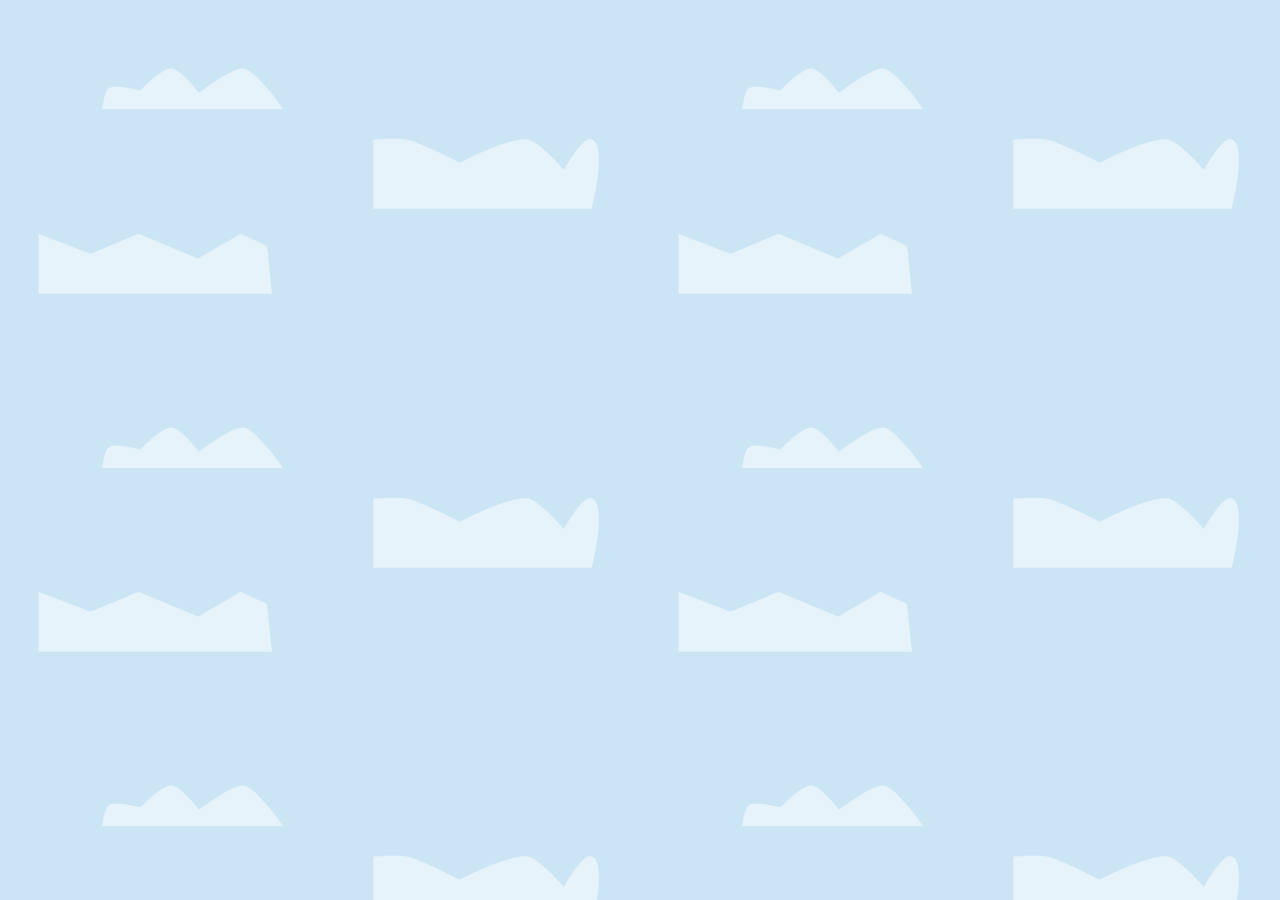
<file: index.html>
<!DOCTYPE html>
<html lang="en" dir="ltr">

<head>
  <script src="https://code.jquery.com/jquery-3.4.1.js" integrity="sha256-WpOohJOqMqqyKL9FccASB9O0KwACQJpFTUBLTYOVvVU="
    crossorigin="anonymous"></script>
  <link rel="stylesheet" href="css/style.css">
  <link rel="stylesheet" href="css/bubble.css">
  <link rel="preconnect" href="https://fonts.gstatic.com">
  <link href="https://fonts.googleapis.com/css2?family=Kiwi+Maru:wght@300&display=swap" rel="stylesheet">
  <link rel="preconnect" href="https://fonts.gstatic.com">
  <link href="https://fonts.googleapis.com/css2?family=Baloo+2&display=swap" rel="stylesheet">
  <script src="js/ModalDialog.js" charset="utf-8"></script>
  <script src="js/Target.js" charset="utf-8"></script>
  <script src="js/Animate.js" charset="utf-8"></script>
  <script src="js/blur.js" type="text/javascript"></script>
  <script src="js/Scene.js" type="text/javascript"></script>
  <script src="js/audio.js" charset="utf-8"></script>
  <script src="js/Game.js" charset="utf-8"></script>
  <script src="js/script.js" charset="utf-8"></script>
  <script src="js/resize.js" type="text/javascript"></script>
  <script src="js/splash.js" type="text/javascript"></script>
  <script src="js/cubbyTemplate.js" type="text/javascript"></script>
  <meta charset="utf-8">
  <audio id="soundEffect">
    <source src="">
    </source>
  </audio>
  <audio id="bubbleSpeech"> <!--TODO: change back -->
    <source src="">
    </source>
  </audio>
  <title></title>
</head>

<body>
  <div id="screen">
    <div id="KristiIntro"><img class="splash" src="img/splash_Page.png">
      <div id="splashBubble" class="title_bubble"> Hi there! Welcome to the Teddy Bear Clinic Game. My name is Kristi Bear and I’m
        excited to tell you how to play the game with me. This game was created to help parents talk with their children
        about ways to stay safe and injury free. In the game, you will look for safe and unsafe activities in the cars.
        When you click on something safe or unsafe, I will share an important safety message. Please make sure your
        sound is turned up so you can hear all the sound effects and safety messages. When you are ready to start
        searching, look in the front seat of the car first. After you find everything in the front seat, you can look in
        the back seat for more things. There is a counter in the top left corner to let you know how many more items you
        can find. Once you find them all, we will take you to the next page. When you finish the game, you can enter
        your name and your school’s name for a special safety award. Ready to get started? Let’s go! Click anywhere on
        the page to start the game.


      </div>

    </div>
    <img src="img/Title_Screen.svg" id="first_splash" style="position: absolute; left: 0px; top: 0px;">
    <!-- </div>
  <a id="googleDrive" href="https://drive.google.com/drive/folders/179VtylW9GPsNOLLQ3_QG7q5bRsSgBKHm?usp=sharing"> Link
    to Google Drive </a> -->

</body>


</html>
</file>
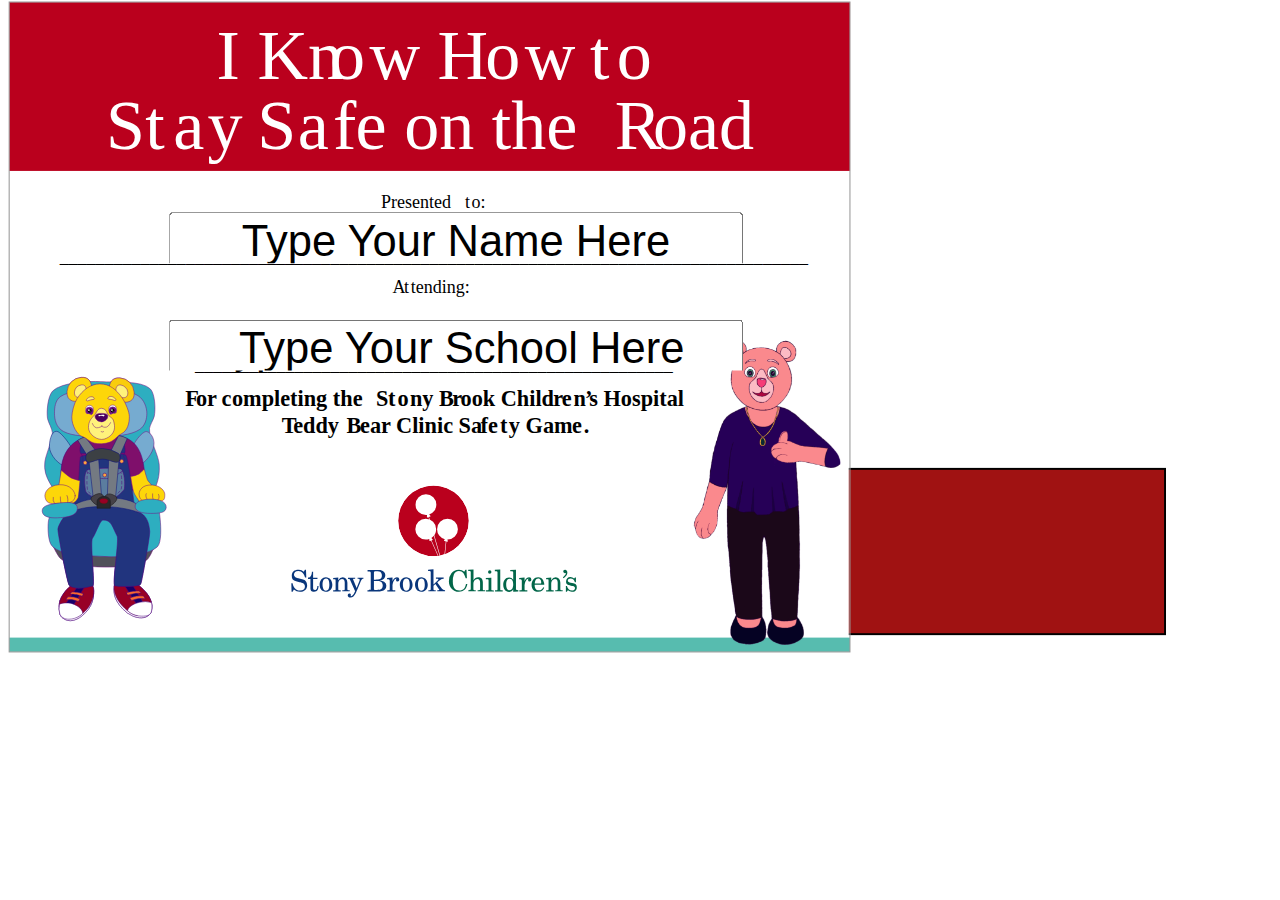
<file: Badger/index.html>
<!DOCTYPE html>
<html>

<head>
    <script src="//code.jquery.com/jquery-1.11.0.js"></script>
    <script src="script.js"></script>
    <style>
        @keyframes create {
            from {
                font-size: 18px;
            }
            to {
                font-size: 21px;
            }
        }
        
        @keyframes out {
            from {
                font-size: 21px;
            }
            to {
                font-size: 18px;
            }
        }
        #line1Input,#line2Input{
            font-size:41px;
            height:48px;
            line-height: 48px; 
            text-align: center;
        }

        #line1,#line2{
            font-size:41px;
            height:48px;
            line-height: 48px; 
            text-anchor:middle;
            lengthAdjust:"spacingAndGlyphs";
        }

        .createPressed {
            fill: #d42632 !important;
        }
        
        .createPressedEnd {
            fill: #ba1e29 !important;
        }
        
        .createPressedIn {
            fill: #9e131c !important;
        }
        
        .createHover {
            animation-duration: .6s;
            animation-name: create;
            animation-direction: normal;
            animation-fill-mode: forwards;
        }
        
        .createOut {
            animation-duration: .6s;
            animation-name: out;
            animation-direction: normal;
            animation-fill-mode: forwards;
        }
        
        .createLoading {
            animation-duration: .6s;
            animation-name: create;
            animation-iteration-count: infinite;
            animation-direction: alternate;
        }
        
        #badgeHolder {
            position: absolute;
            top: 0px;
            width: 70%;
        }
        
        #createLabel {
            pointer-events: none;
        }
        
        #buttonsSelected {
            display: block;
        }
        
        #button2press,
        #button3press,
        #buttoncreatepress {
            display: none;
        }
        
        #pressButtons g {
            cursor: pointer;
        }
        
        #buttoncreate {
            cursor: pointer;
        }
        
        #congrats {
            cursor: pointer;
        }
    </style>
</head>

<body>

    <div id="makerHolder">
    </div>
    <div id="badgeHolder">
    </div>
    <div id="linkHolder"></div>

    <canvas id="canvas" style="display:none;" width=2500 height=1912></canvas>

</body>

</html>
</file>
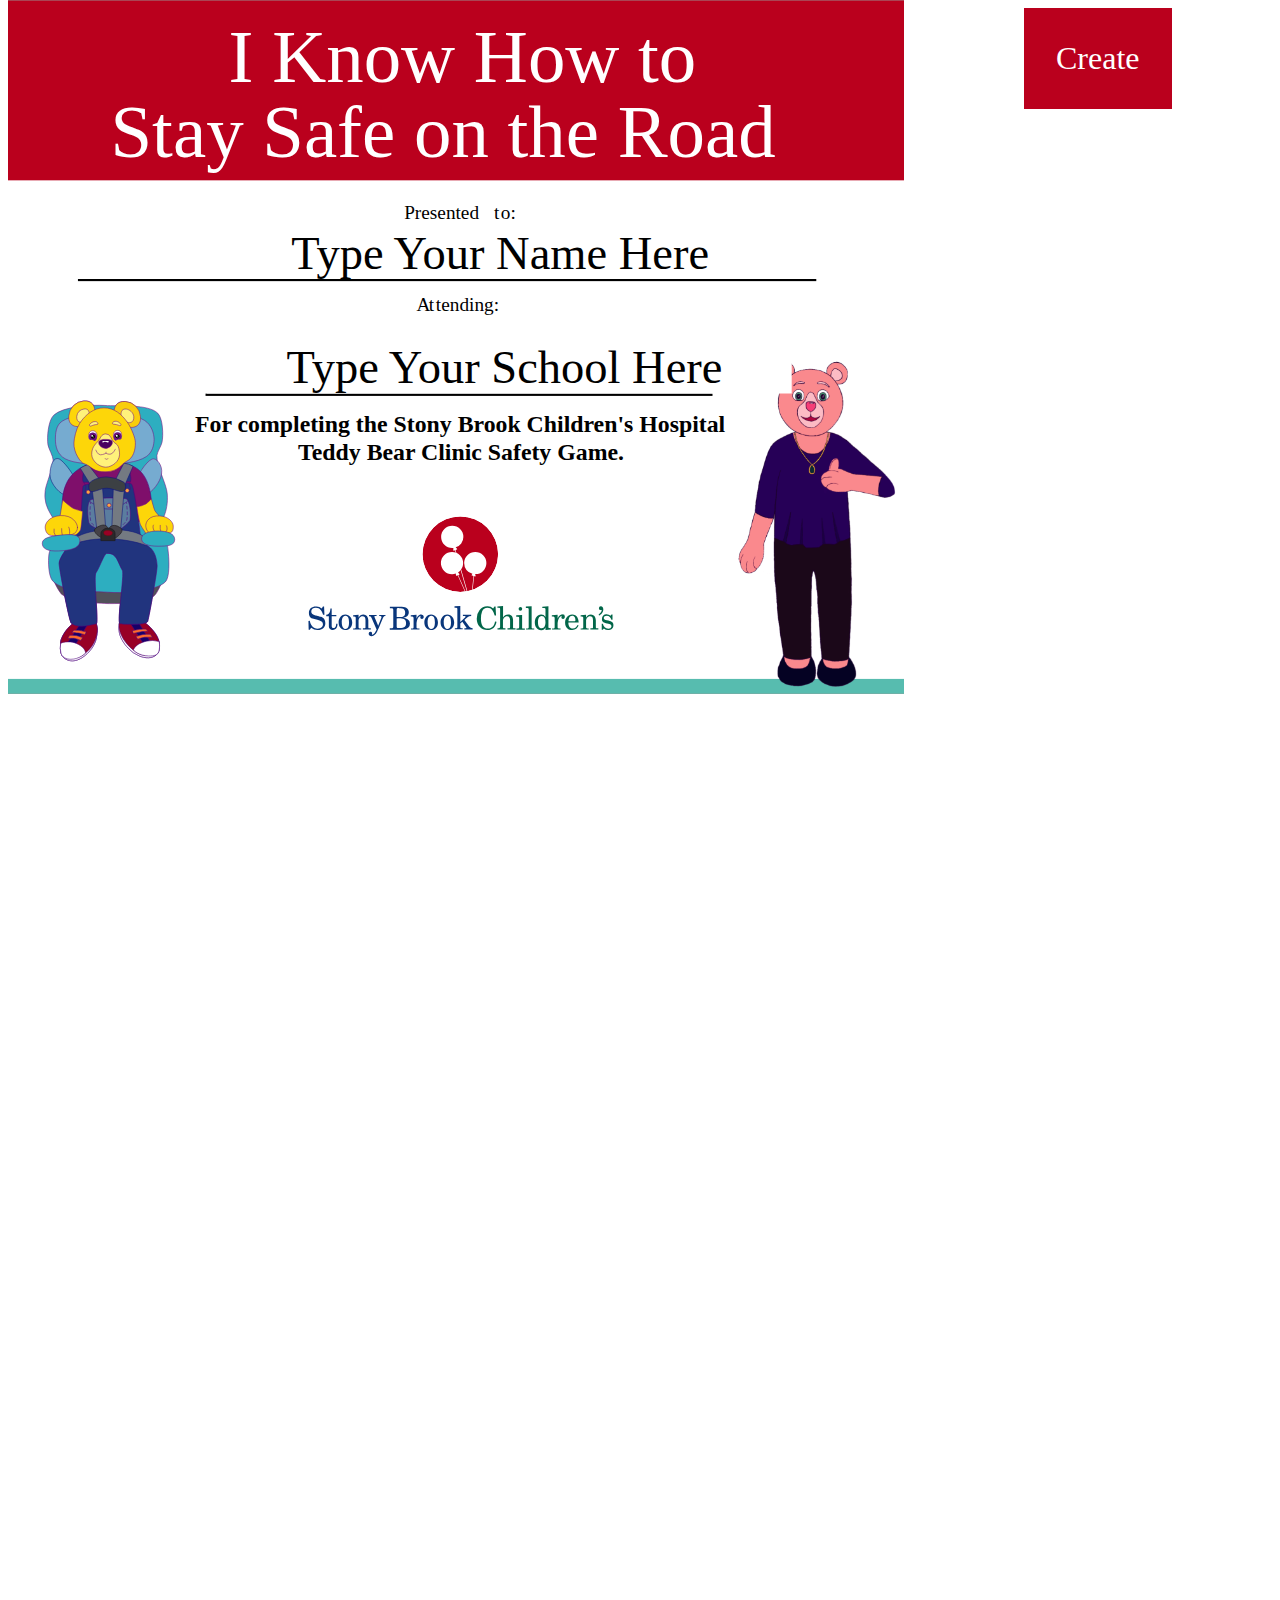
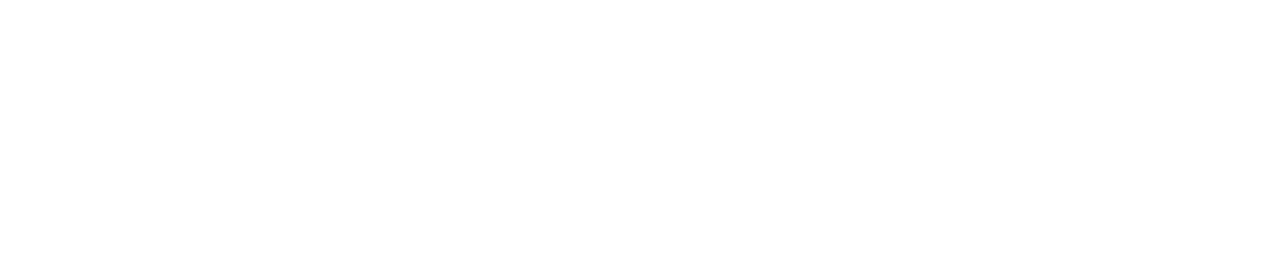
<file: certificate/index.html>
<!DOCTYPE html>
<html>

<head>
    <script src="//code.jquery.com/jquery-1.11.0.js"></script>
    <script src="script.js"></script>
    <link rel="stylesheet" href="style.css">

</head>

<body>

    <div id="makerHolder">
        <div id="buttonCreate" > Create</div>
    </div>
    <div id="badgeHolder">
    </div>
    <div id="linkHolder"></div>
    <canvas id="canvas" stye="display:none;" width=2532 height=1845></canvas>

</body>

</html>
</file>
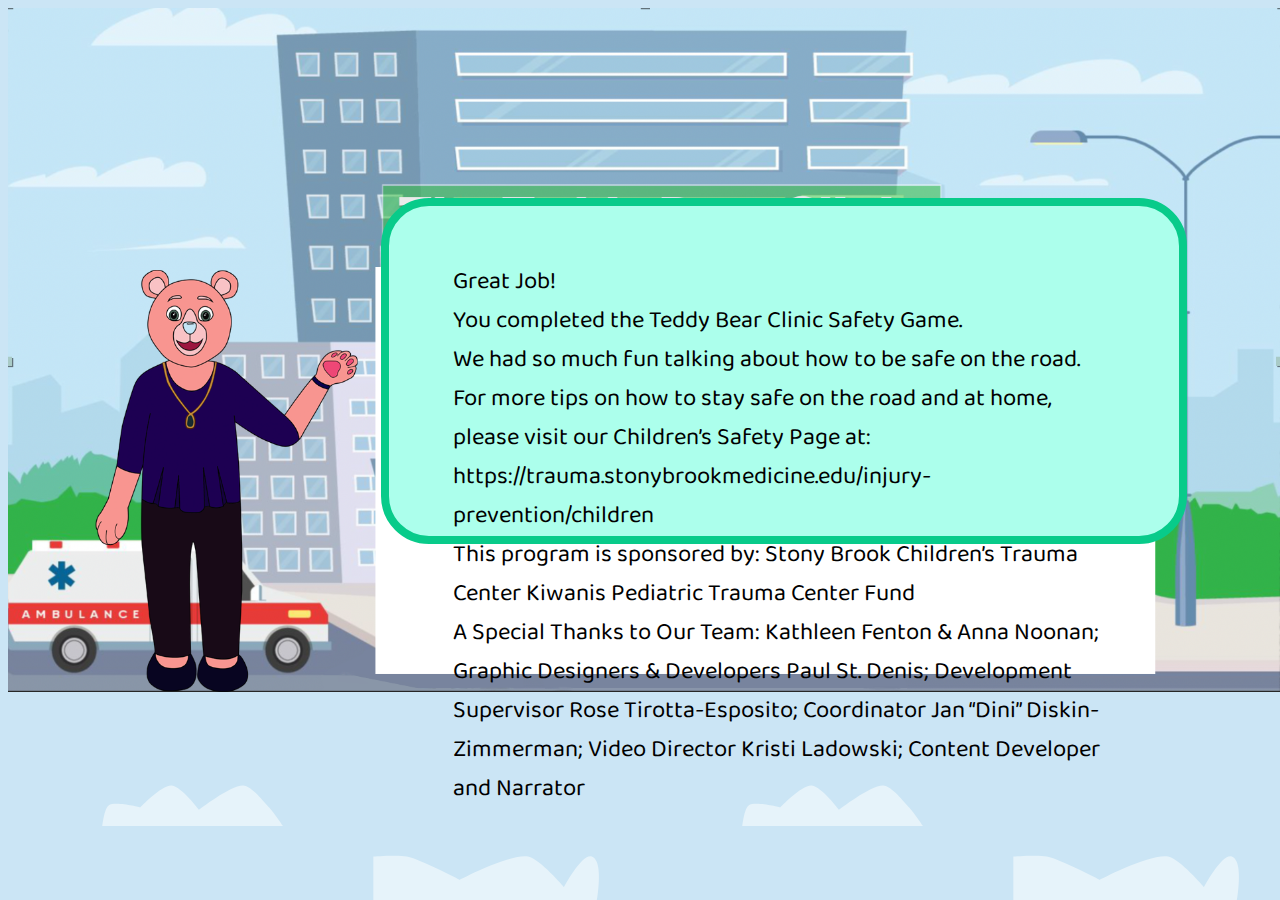
<file: credits.html>
<!DOCTYPE html>
<html lang="en" dir="ltr">

<head>
    <script src="https://code.jquery.com/jquery-3.4.1.js" integrity="sha256-WpOohJOqMqqyKL9FccASB9O0KwACQJpFTUBLTYOVvVU=" crossorigin="anonymous"></script>
    <link rel="stylesheet" href="css/style.css">
    <link rel="stylesheet" href="css/bubble.css">
    <link rel="preconnect" href="https://fonts.gstatic.com">
    <link href="https://fonts.googleapis.com/css2?family=Kiwi+Maru:wght@300&display=swap" rel="stylesheet">
    <link rel="preconnect" href="https://fonts.gstatic.com">
    <link href="https://fonts.googleapis.com/css2?family=Baloo+2&display=swap" rel="stylesheet">
    <script src="js/resize.js" type="text/javascript"></script>
    <meta charset="utf-8">

    <title>Teddy Bear Clinic</title>

</head>

<body>
    <div id="screen">
        <img class="splash" src="img/splash_Page.png">
        <div id="splashBubble"> Great Job! <br>
          You completed the Teddy Bear Clinic Safety Game.  
          <br>
          We had so much fun talking about how to be safe on the road.   
          <br>
          For more tips on how to stay safe on the road and at home, please visit our Children’s Safety Page at: https://trauma.stonybrookmedicine.edu/injury-prevention/children
          <br>
          This program is sponsored by:
          Stony Brook Children’s Trauma Center
          Kiwanis Pediatric Trauma Center Fund
          <br>
          A Special Thanks to Our Team:
          Kathleen Fenton & Anna Noonan; Graphic Designers & Developers
          Paul St. Denis; Development Supervisor
          Rose Tirotta-Esposito; Coordinator
          Jan “Dini” Diskin-Zimmerman; Video Director
          Kristi Ladowski; Content Developer and Narrator 
          </div>
    </div>

</body>
<script>
    $("body").on("click", () => window.location = "./")
</script>

</html>
</file>
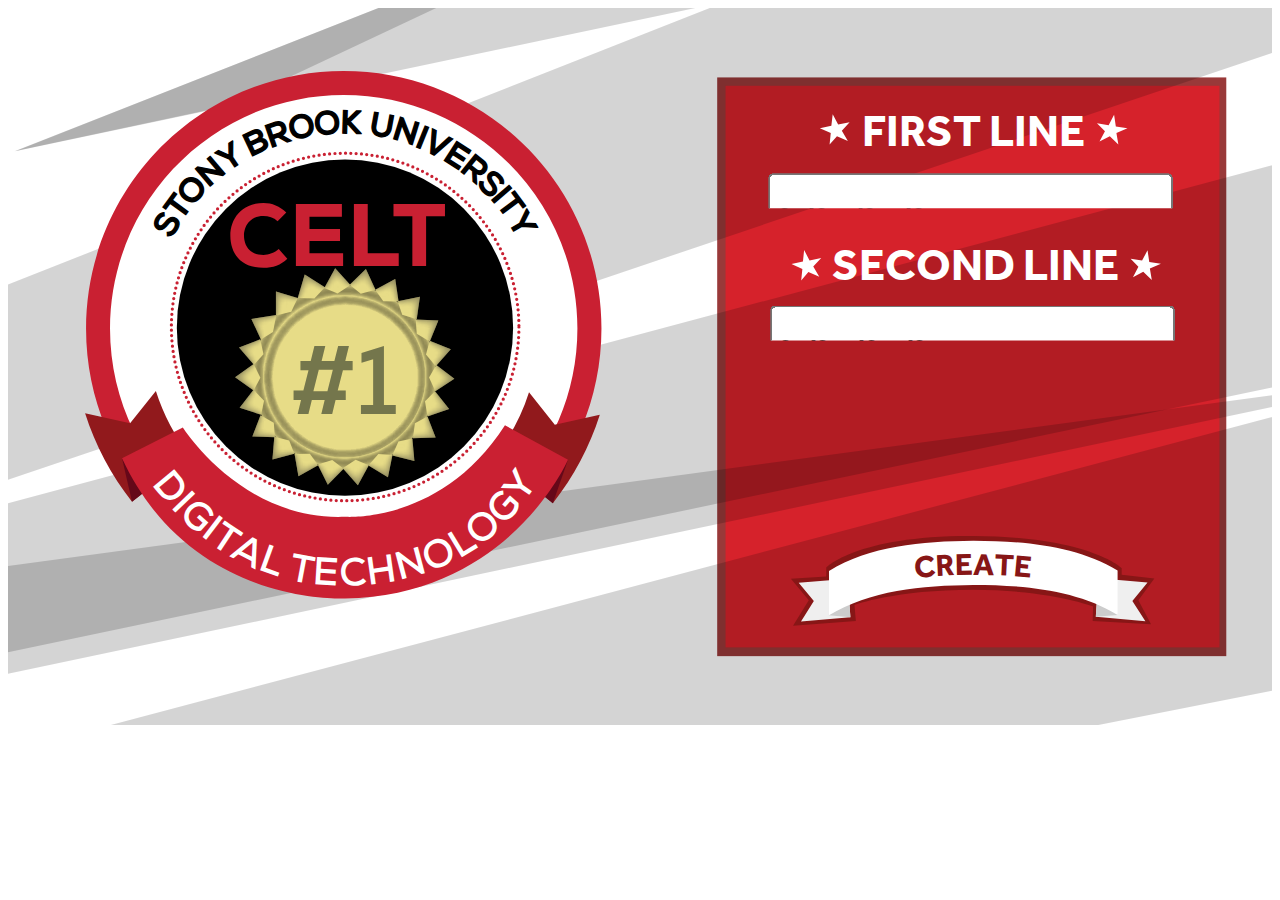
<file: Badger/indexTest.html>
<!DOCTYPE html>
<html>

<head>
    <script src="//code.jquery.com/jquery-1.11.0.js"></script>

    <script>
        var firstFocus1 = true;
        var firstFocus2 = true;
        var myCanvas;
        var ctxt;
        $(function() {

            myCanvas = document.getElementById("canvas");
            ctxt = myCanvas.getContext("2d");






            $("#makerHolder").load("maker.svg", function() {


                $("#badgeHolder").load("badge_from_career_center.svg", function() {

                   // setLineText(1)
                   // setLineText(2)
                    hideAllButtons()
                    showButton(1)
                    $('#line1Input').on("keyup", function() {

                        $('#line1').text($('#line1Input').val())
                        // updateDownloadURL()


                    })
                    $('#line2Input').on("keyup", function() {

                        $('#line2').text($('#line2Input').val())

                        //updateDownloadURL()

                    })

                    $("#buttoncreate *").on("mouseover", function() {




                        document.getElementById("createLabel").classList.add("createHover");
                        document.getElementById("createLabel").classList.remove("createOut");



                        // $("#createLabel").addClass("createPressed")
                    });


                    $("#buttoncreate").on("mouseout", function() {




                        document.getElementById("createLabel").classList.remove("createHover");
                        document.getElementById("createLabel").classList.add("createOut");


                        // $("#createLabel").addClass("createPressed")
                    });



                    $("#buttoncreate").on("mouseup", function() {


                    toggleWaiting()

                        updateDownloadURL()

                        // $("#createLabel").addClass("createPressed")
                    });




                });



                $('#line1Input').focus(function() {
                    if (firstFocus1) {
                        $('#line1Input').val("");
                        firstFocus1 = false;
                    }
                });

                $('#line2Input').focus(function() {
                    if (firstFocus2) {
                        $('#line2Input').val("");
                        firstFocus2 = false;
                    }
                });


                $("#pressButtons g").on("click", handleButtonPress)



            });

            function handleButtonPress(evt) {

                var buttonPress = $(evt.target).closest("g").attr("id").split("-")[1]

                hideAllButtons()
                showButton(buttonPress)

            }








        });


        function hideAllButtons() {

            [1, 2, 3].forEach(function(i) {

                $("#button" + i + "press").css({
                    "display": "none"
                })


            })



        }




        function setLineText(i) {


            var firstline = document.getElementById('line' + i).innerHTML
            //console.log($('#line1').html())
            $('#line' + i + 'Input').val(firstline)



        }


        function pickCoin(coinId) {
            var coins = ["gold", "silver", "bronze"]


            $('#Coins > g').attr("style", "display:none")

            $('#' + coins[coinId - 1]).attr("style", "display:inline")






        }


        
        function toggleWaiting(){
            
            
            document.getElementById("createLabel").classList.toggle("createLoading");

                        document.getElementById("createBG").classList.toggle("createPressed");
                        document.getElementById("createBGLeft").classList.toggle("createPressedEnd");
                        document.getElementById("createBGRight").classList.toggle("createPressedEnd");
                        document.getElementById("createBGLeftIn").classList.toggle("createPressedIn");
                        document.getElementById("createBGRightIn").classList.toggle("createPressedIn");
            
        }

        function showButton(i) {

            $("#button" + i + "press").css({
                "display": "block"
            })
            pickCoin(i)
        }




        function download() {


            image = document.getElementById("canvas").toDataURL("image/png").replace(/^data:image\/(png|jpg);base64,/, "")
            //image = document.getElementById("canvas").toDataURL("image/png")
            $.post("credly.php", {
                    image: image,
                    firstline: $('#line1').text(),
                    secondline: $('#line2').text()
                },
                function(data) {
                   // $('#linkHolder').html("<a href='https://credly.com/recipients/" + JSON.parse(data).data + "'>click</a>");
                    //$('#linkHolder').html(data);
                $('#congrats').on("click" , 
                                 function(){
                    
                    window.open("https://credly.com/recipients/" + JSON.parse(data).data,'_blank'); 
                    
                    
                    
                })
                
                
                toggleWaiting()
                 $('#finished').attr("style", "display:inline")
                }
            
            );
        }

        function updateDownloadURL() {


            var img = new Image;
            // img.src = url;
            img.src = 'data:image/svg+xml;utf8,' + $('#badgeHolder').html();

            img.addEventListener('load', function() {

                ctxt.drawImage(this, 0, 0, 1912, 1912);
                image = document.getElementById("canvas").toDataURL("image/png")
                    .replace("image/png", "image/octet-stream");

                download();
            });

        }

    </script>
    <style>
 
        @keyframes create {
            from {
                font-size: 18px;

            }

            to {
                font-size: 21px;
            }
        }
        @keyframes out {
            from {
                font-size: 21px;

            }

            to {
                font-size: 18px;
            }
        }
        
        .createPressed {

            fill: #d42632 !important;
        }

        .createPressedEnd {

            fill: #ba1e29 !important;
        }

        .createPressedIn {

            fill: #9e131c !important;
        }


        .createHover {
            animation-duration: .6s;
            animation-name: create;
            animation-direction: normal;
            animation-fill-mode: forwards;

        }
        .createOut {
            animation-duration: .6s;
            animation-name: out;
            animation-direction: normal;
                    animation-fill-mode: forwards;

        }
        .createLoading {
            animation-duration: .6s;
            animation-name: create;
            animation-iteration-count: infinite;
            animation-direction: alternate;

        }

 

        #badgeHolder {
            position: absolute;
            top: 0px;
            width: 50%;

        }
 

        #createLabel{
            
          pointer-events: none;  
            
        }

        #buttonsSelected {

            display: block;

        }

        #button2press,
        #button3press,
        #buttoncreatepress {

            display: none;

        }


        #pressButtons g {
            cursor: pointer;
        }
        
        #buttoncreate{
            cursor: pointer;
        }
        
        #congrats{
            cursor: pointer;
        }
 

    </style>
</head>

<body>

    <div id="makerHolder">
    </div>
    <div id="badgeHolder">
    </div>
    <div id="linkHolder"></div>

    <canvas id="canvas" style="display:none;" width=1912 height=1912></canvas>

</body>

</html>
</file>
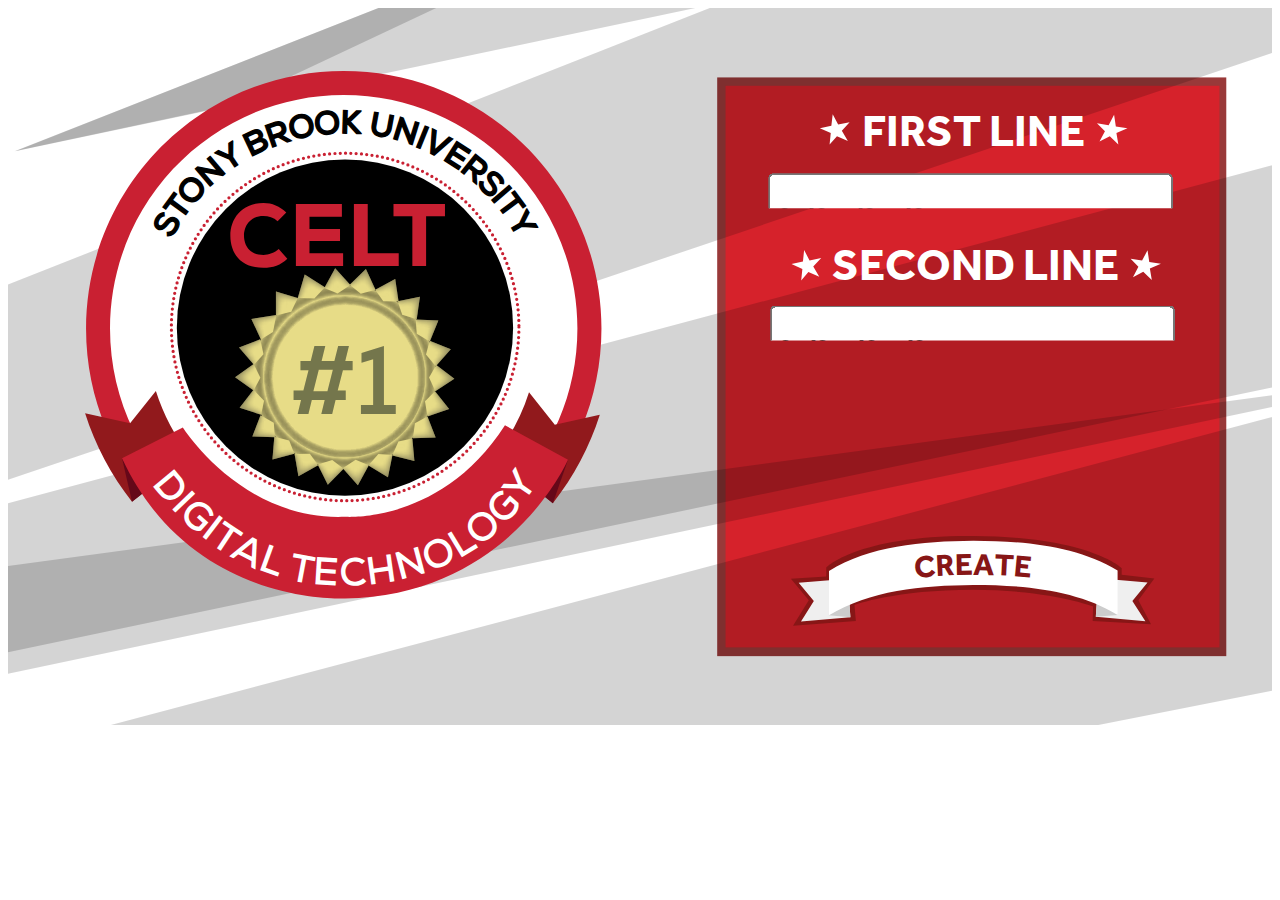
<file: certificate/indexTest.html>
<!DOCTYPE html>
<html>

<head>
    <script src="//code.jquery.com/jquery-1.11.0.js"></script>

    <script>
        var firstFocus1 = true;
        var firstFocus2 = true;
        var myCanvas;
        var ctxt;
        $(function() {

            myCanvas = document.getElementById("canvas");
            ctxt = myCanvas.getContext("2d");






            $("#makerHolder").load("maker.svg", function() {


                $("#badgeHolder").load("badge_from_career_center.svg", function() {

                   // setLineText(1)
                   // setLineText(2)
                    hideAllButtons()
                    showButton(1)
                    $('#line1Input').on("keyup", function() {

                        $('#line1').text($('#line1Input').val())
                        // updateDownloadURL()


                    })
                    $('#line2Input').on("keyup", function() {

                        $('#line2').text($('#line2Input').val())

                        //updateDownloadURL()

                    })

                    $("#buttoncreate *").on("mouseover", function() {




                        document.getElementById("createLabel").classList.add("createHover");
                        document.getElementById("createLabel").classList.remove("createOut");



                        // $("#createLabel").addClass("createPressed")
                    });


                    $("#buttoncreate").on("mouseout", function() {




                        document.getElementById("createLabel").classList.remove("createHover");
                        document.getElementById("createLabel").classList.add("createOut");


                        // $("#createLabel").addClass("createPressed")
                    });



                    $("#buttoncreate").on("mouseup", function() {


                    toggleWaiting()

                        updateDownloadURL()

                        // $("#createLabel").addClass("createPressed")
                    });




                });



                $('#line1Input').focus(function() {
                    if (firstFocus1) {
                        $('#line1Input').val("");
                        firstFocus1 = false;
                    }
                });

                $('#line2Input').focus(function() {
                    if (firstFocus2) {
                        $('#line2Input').val("");
                        firstFocus2 = false;
                    }
                });


                $("#pressButtons g").on("click", handleButtonPress)



            });

            function handleButtonPress(evt) {

                var buttonPress = $(evt.target).closest("g").attr("id").split("-")[1]

                hideAllButtons()
                showButton(buttonPress)

            }








        });


        function hideAllButtons() {

            [1, 2, 3].forEach(function(i) {

                $("#button" + i + "press").css({
                    "display": "none"
                })


            })



        }




        function setLineText(i) {


            var firstline = document.getElementById('line' + i).innerHTML
            //
            $('#line' + i + 'Input').val(firstline)



        }


        function pickCoin(coinId) {
            var coins = ["gold", "silver", "bronze"]


            $('#Coins > g').attr("style", "display:none")

            $('#' + coins[coinId - 1]).attr("style", "display:inline")






        }


        
        function toggleWaiting(){
            
            
            document.getElementById("createLabel").classList.toggle("createLoading");

                        document.getElementById("createBG").classList.toggle("createPressed");
                        document.getElementById("createBGLeft").classList.toggle("createPressedEnd");
                        document.getElementById("createBGRight").classList.toggle("createPressedEnd");
                        document.getElementById("createBGLeftIn").classList.toggle("createPressedIn");
                        document.getElementById("createBGRightIn").classList.toggle("createPressedIn");
            
        }

        function showButton(i) {

            $("#button" + i + "press").css({
                "display": "block"
            })
            pickCoin(i)
        }




        function download() {


            image = document.getElementById("canvas").toDataURL("image/png").replace(/^data:image\/(png|jpg);base64,/, "")
            //image = document.getElementById("canvas").toDataURL("image/png")
            $.post("credly.php", {
                    image: image,
                    firstline: $('#line1').text(),
                    secondline: $('#line2').text()
                },
                function(data) {
                   // $('#linkHolder').html("<a href='https://credly.com/recipients/" + JSON.parse(data).data + "'>click</a>");
                    //$('#linkHolder').html(data);
                $('#congrats').on("click" , 
                                 function(){
                    
                    window.open("https://credly.com/recipients/" + JSON.parse(data).data,'_blank'); 
                    
                    
                    
                })
                
                
                toggleWaiting()
                 $('#finished').attr("style", "display:inline")
                }
            
            );
        }

        function updateDownloadURL() {


            var img = new Image;
            // img.src = url;
            img.src = 'data:image/svg+xml;utf8,' + $('#badgeHolder').html();

            img.addEventListener('load', function() {

                ctxt.drawImage(this, 0, 0, 1912, 1912);
                image = document.getElementById("canvas").toDataURL("image/png")
                    .replace("image/png", "image/octet-stream");

                download();
            });

        }

    </script>
    <style>
 
        @keyframes create {
            from {
                font-size: 18px;

            }

            to {
                font-size: 21px;
            }
        }
        @keyframes out {
            from {
                font-size: 21px;

            }

            to {
                font-size: 18px;
            }
        }
        
        .createPressed {

            fill: #d42632 !important;
        }

        .createPressedEnd {

            fill: #ba1e29 !important;
        }

        .createPressedIn {

            fill: #9e131c !important;
        }


        .createHover {
            animation-duration: .6s;
            animation-name: create;
            animation-direction: normal;
            animation-fill-mode: forwards;

        }
        .createOut {
            animation-duration: .6s;
            animation-name: out;
            animation-direction: normal;
                    animation-fill-mode: forwards;

        }
        .createLoading {
            animation-duration: .6s;
            animation-name: create;
            animation-iteration-count: infinite;
            animation-direction: alternate;

        }

 

        #badgeHolder {
            position: absolute;
            top: 0px;
            width: 50%;

        }
 

        #createLabel{
            
          pointer-events: none;  
            
        }

        #buttonsSelected {

            display: block;

        }

        #button2press,
        #button3press,
        #buttoncreatepress {

            display: none;

        }


        #pressButtons g {
            cursor: pointer;
        }
        
        #buttoncreate{
            cursor: pointer;
        }
        
        #congrats{
            cursor: pointer;
        }
 

    </style>
</head>

<body>

    <div id="makerHolder">
    </div>
    <div id="badgeHolder">
    </div>
    <div id="linkHolder"></div>

    <canvas id="canvas" style="display:none;" width=1912 height=1912></canvas>

</body>

</html>
</file>
<file: css/style.css>
body {
    -webkit-touch-callout: none;
    -webkit-user-select: none;
    -moz-user-select: none;
    -ms-user-select: none;
    user-select: none;
    background-image: url(../img/Background.svg);
    background-size: 50%;
    background-color: #CBE5F5;
}
#KristiIntro{
    display: none;   
}
.splash {
    width: 100%;
}

#splash{
    display: none;
}

#splashBubble {
    position: absolute;
    width: 52%;
    height: 30.5%;
    top: 27.65%;
    left: 29.35%;
    border-radius: 3rem;
    border-color: rgb(8, 203, 138);
    background-color: rgb(172, 255, 236);
    border-width: .5rem;
    border-style: solid;
}

#speakerIcon {
    position: absolute;
    top: 2%;
    width: 5%;
    left: 94%;
}

#googleDrive {
    position: absolute;
    top: 80%;
    font-size: 2rem;
}

#screen {
    position: absolute;
}

#roomSVG>svg {
    border-radius: 3rem;
    border-width: .5rem;
    border-style: solid;
    border-color: green;
}

#roomSVG {
    position: relative;
    width: 90%;
    left: 5%;
    top: 5%;
    height: 40%;
  
}

#helpButton {
    position: absolute;
    padding: .5rem;
    font-family: "Lucida Sans", sans-serif;
    font-size: 2em;
    border-radius: 100%;
    border: solid .3rem #666666;
    background-color: #fff;
    float: left;
    z-index: 1;
    text-align: center;
    left: 20.5%;
    bottom: 84%;
    transition: background-color 0.5s ease;
}

#helpButton:hover #help {
    display: block;
}

#helpButton:hover {
    color: #DBFF33
}

#speakerIcon {
    float: left;
    background-image: url(../img/resources/soundon_white.svg);
    width: 4rem;
    height: 4rem;
    margin-top: 1rem;
}

#help {
    display: none;
    width: 35%;
    height: auto;
    background-color: #555;
    color: #fff;
    text-align: left;
    border-radius: .6rem;
    padding: .8rem 1rem;
    position: absolute;
    z-index: 130;
    margin-left: -3em;
    left: 10%;
    bottom: -10%;
    transition: background-color 0.5s ease;
}

#help {
    font-size: 2rem;
}

#leftBubble.finalCreditsParent {
    display: flex;
    justify-content: center;
    height: 50rem;
}

#thoughtBubble.finalCreditsBubble {
    width: 40%;
}

#treasureChest {
    position: absolute;
    background-color: #331a00;
    width: 80%;
    height: 40%;
    padding: 0 10%;
    margin: auto;
    display: none;
    z-index: 0;
    /* border-style: solid;
  border-width: .5em 7em;
  border-color: #663300; */
}

ul {
    padding: 1rem;
    margin: 1rem;
}

#cubbyBox {
    background-color: white;
}

.cubbyCopy {
    margin: auto;
    height: 80%;
    width: 100%;
    border: .2rem solid black;
    background-color: #663500;
    transition: background-color 0.5s ease;
}

.cubbyCopy:hover {
    background-color: #b0916b;
}

#cubbyHint {
    display: none;
    position: absolute;
    text-align: center;
    font-family: " Verdana", sans-serif;
    font-size: 1.5rem;
    padding: 1.5rem;
    width: auto;
    background-color: #f5f5a9;
    color: #2b2b2b;
    z-index: 1;
    bottom: -98%;
    border-radius: 10%;
}

#triggersLeft {
    position: absolute;
    top: 1.25rem;
    left: 2.2rem;
    font-family: "Verdana", sans-serif;
    font-size: 2em;
    color: white;
    padding: 1rem;
    background-color: green;
    border-radius: .5rem;
    border-color: white;
}

svg .highlightPart {
    animation: pulsate 2s infinite;
    stroke: rgb(255, 0, 0);
    stroke-width: 1%;
}

@keyframes pulsate {
    0% {
        opacity: 1
    }
    50% {
        opacity: 0
    }
    100% {
        opacity: 1
    }
}

@-webkit-keyframes fadeIn {
    from {
        opacity: 0;
    }
    to {
        opacity: 1;
    }
}

@-webkit-keyframes transform {
    from {
        transform: scale(0);
    }
    to {
        transform: scale(1);
    }
}


/* Font Styling for frontYard */

#credits .style1 {
    font-family: " Verdana", sans-serif;
    font-size: 2.5rem;
    font-weight: bold;
}

#credits .style2 {
    font-family: " Verdana", sans-serif;
    font-size: 3rem;
}

#credits .style3 {
    font-family: " Verdana", sans-serif;
    font-size: 1.8rem;
    font-weight: bold;
}

#credits .style4 {
    font-family: " Verdana", sans-serif;
    font-size: 1.4rem;
    font-style: italic;
}

#credits .style5 {
    font-family: " Verdana", sans-serif;
    font-size: 1.2rem;
    font-style: italic;
    color: #036187
}

#credits .style6 {
    font-family: " Verdana", sans-serif;
    font-size: 2.3rem;
    font-weight: bold;
}

#credits .style7 {
    font-family: " Verdana", sans-serif;
    font-size: 2rem;
}

#credits .style8 {
    font-family: " Verdana", sans-serif;
    font-size: 1.8rem;
}

#credits .style9 {
    font-family: " Verdana", sans-serif;
    font-size: 1.2rem;
}


/*end of font styling for frontYard */


/*styling of logos in credits*/

.SBlogos {
    width: 20rem;
}

.creditimages {
    width: 10rem;
}


/* Credits Animations Controls and Positioning */

#creators {
    opacity: 0;
    text-align: center;
    top: 10%;
    animation: fadeIn, fadeOut;
    animation-duration: 2s, 2s;
    animation-iteration-count: 1, 1;
    animation-delay: 0s, 4s;
    animation-fill-mode: forwards, forwards;
}

#developers {
    opacity: 0;
    text-align: center;
    top: -50%;
    animation: fadeIn, fadeOut;
    animation-duration: 2s, 2s;
    animation-iteration-count: 1, 1;
    animation-delay: 6s, 10s;
    animation-fill-mode: forwards, forwards;
}

#technicaldesign {
    position: relative;
    top: -145%;
    opacity: 0;
    text-align: center;
    animation: fadeIn, fadeOut;
    animation-duration: 2s, 1s;
    animation-iteration-count: 1, 1;
    animation-delay: 12s, 17s;
    animation-fill-mode: forwards, forwards;
}

#contentreview {
    opacity: 0;
    text-align: center;
    animation: fadeIn, fadeOut;
    animation-duration: 2s, 2s;
    animation-iteration-count: 1, 1;
    animation-delay: 18s, 22s;
    animation-fill-mode: forwards, forwards;
    top: 0%;
}

#sources {
    transform: scale(0);
    opacity: 0;
    text-align: center;
    animation: fadeIn, transform;
    top: 0;
    animation-duration: 2s;
    animation-iteration-count: 1;
    animation-delay: 24s;
    animation-fill-mode: forwards;
}

#creators,
#developers {
    position: relative;
}

#sources,
#contentreview {
    position: absolute;
}

#credits {
    position: relative;
    overflow: hidden;
}


/* Animations used in the Credits */

@keyframes fadeOut {
    from {
        opacity: 1;
    }
    to {
        opacity: 0;
    }
}

@keyframes fadeIn {
    from {
        /* transform: scale(0); */
        opacity: 0;
    }
    to {
        /* transform: scale(1); */
        opacity: 1;
    }
}

@keyframes transform {
    from {
        transform: scale(0);
    }
    to {
        transform: scale(1);
    }
    /*
    90% {
        opacity:1;

    }
  100% {
        opacity:0;

    } */
}

@keyframes crawl {
    0% {
        top: 0%
    }
    100% {
        top: -100%
    }
}

#start {
    position: absolute;
    justify-content: center;
    width: 30%;
    height: 8%;
    left: 5%;
    background-color: white;
    border-radius: 2rem;
    padding-top: 2%;
    border: .1rem solid #6699ff;
}

#start:hover {
    background-color: #94d9dc;
}

#buttonText {
    color: #6699ff;
    text-decoration: none;
}

#buttonText:hover {
    color: white;
    text-decoration: none;
}

#welcomeBody {
    background-image: url('../img/TileAsthma_1INCH.png');
    background-repeat: repeat;
    background-color: #94d9dc;
}

#welcomescreen {
    margin: 5rem;
    border-radius: 10rem;
    background-color: white;
    position: absolute;
    height: 80%;
    width: 90%;
}

#welcomescreen img {
    display: block;
    margin-left: auto;
    margin-right: auto;
    padding-top: 10%;
    width: 100%;
}

#welcomeTitle {
    font-family: Verdana;
    font-size: 4rem;
    text-align: center;
    margin: 3rem 1rem 1rem 1rem;
}

#descriptionBox {
    display: flex;
    justify-content: center;
    padding: 2rem;
}

#welcomeDescription {
    font-family: Verdana;
    font-size: 2.2rem;
    text-align: center;
    margin: 2rem 0rem 2rem 1rem;
    width: 40%;
}

#Dollhouse {
    width: 60%;
}
</file>
<file: css/bubble.css>
#bubbleContent,
#splashBubble, #Heading {
    border-width: .5rem;
    padding: 3.5rem 4rem 4rem 4rem;
    margin-right: 30%;
    font-family: 'Baloo 2';
    font-size: 1.5rem;
    position: absolute;
}
.title_bubble{
    padding: 2rem 4rem 4rem 4rem!important;
    margin-bottom: 5%!important;
    height: 33%!important;
}

#Heading{
    font-size: 2rem;
    top: -2%;
    left: -2%;
    width: 60%;
}

#bubbleContent {
    top: 10%;
    left: -2%;
    width: 60%;
}

.background2 {
    fill: #5FFFEF;
}

.background2Border {
    fill: #05D0E0;
}

.background1 {
    fill: #FD8559;
}

.background1Border {
    fill: #FF3F12;
}

.backgroundGood {
    fill: #45d431;
}

.backgroundGoodBorder {
    fill: #58a12d;
}

.st_bear_2 {
    fill: none;
}

.st_bear_3 {
    fill: #15023E;
}

.st_bear_4 {
    font-family: 'Baloo 2';
}

.st_bear_5 {
    font-size: 54.9013px;
}

.st_bear_6 {
    font-size: 38.7538px;
}

.st_bear_7 {
    fill: #F89590;
    stroke: #15023E;
    stroke-width: 2;
    stroke-miterlimit: 10;
}

.st_bear_8 {
    fill: #F89590;
    stroke: #15023E;
    stroke-width: 2;
    stroke-miterlimit: 10;
}

.st_bear_9 {
    fill: #F9C2C5;
    stroke: #15023E;
    stroke-width: 2;
    stroke-miterlimit: 10;
}

.st_bear_10 {
    fill: #F9C2C5;
    stroke: #15023E;
    stroke-width: 2;
    stroke-linejoin: round;
    stroke-miterlimit: 10;
}

.st_bear_11 {
    fill: #EE4776;
    stroke: #15023E;
    stroke-width: 2;
    stroke-miterlimit: 10;
}

.st_bear_12 {
    opacity: 0.68;
    fill: #FFFFFF;
    enable-background: new;
}

.st_bear_13 {
    fill: none;
    stroke: #15023E;
    stroke-width: 2;
    stroke-miterlimit: 10;
}

.st_bear_14 {
    fill: #9C153F;
    stroke: #15023E;
    stroke-width: 2;
    stroke-linejoin: round;
    stroke-miterlimit: 10;
}

.st_bear_15 {
    fill: #FFFFFF;
    stroke: #15023E;
    stroke-width: 2;
    stroke-linejoin: round;
    stroke-miterlimit: 10;
}

.st_bear_16 {
    fill: #4B6859;
    stroke: #15023E;
    stroke-width: 2;
    stroke-linejoin: round;
    stroke-miterlimit: 10.0001;
}

.st_bear_17 {
    fill: #FFFFFF;
}

.st_bear_18 {
    fill: #FFFFFF;
    stroke: #15023E;
    stroke-width: 2;
    stroke-miterlimit: 10;
}

.st_bear_19 {
    fill: #4B6859;
    stroke: #15023E;
    stroke-width: 2;
    stroke-miterlimit: 10.0001;
}

.st_bear_20 {}

.st_bear_21 {
    display: inline;
    fill: none;
    stroke: #15023E;
    stroke-width: 3;
    stroke-miterlimit: 10;
}

.st_bear_22 {
    display: inline;
    fill: none;
    stroke: #15023E;
    stroke-width: 3;
    stroke-linecap: round;
    stroke-miterlimit: 10;
}

.st_bear_23 {
    display: inline;
}

.st_bear_26 {
    display: inline;
    fill: none;
}

.st_bear_27 {
    display: inline;
    fill: #15023E;
}

.st_bear_28 {
    display: inline;
    fill: #F89590;
    stroke: #15023E;
    stroke-width: 2;
    stroke-miterlimit: 10;
}

.st_bear_29 {
    fill: #9C153F;
    stroke: #15023E;
    stroke-width: 2;
    stroke-linejoin: round;
    stroke-miterlimit: 10;
}

.st_bear_30 {
    fill: none;
    stroke: #15023E;
    stroke-width: 2;
    stroke-linecap: round;
    stroke-miterlimit: 10;
}

#Bubbles {
    display: flex;
    flex-direction: row;
}

@keyframes thoughtPopAnimationKey {
    0% {
        transform: scale(0.0);
    }
    100% {
        transform: scale(1.0);
    }
}

.thoughtPopAnimation {
    animation-name: thoughtPopAnimationKey;
    animation-duration: 1s;
    animation-iteration-count: 1;
    animation-direction: normal;
    animation-timing-function: ease-out;
    animation-fill-mode: forwards;
    animation-delay: 0s;
}

#thoughtBubble {
    top: 40%;
    left: 30%;
    position: absolute;
    width: 55%;
    /* border-radius: 1rem; */
    padding: 0.5rem;
    overflow: hidden;
    color: black;
    /* background-color: rgba(99, 172, 227, 0.59); */
    position: absolute;
}


/* Inside the Dark Blue Header */

#thoughtHeader {
    font-family: " Verdana", sans-serif;
    font-size: 2em;
    color: white;
    padding-left: 1rem;
    width: 100%;
    background-color: rgba(18, 18, 84, 1);
    margin: 0;
    position: relative;
    display: flex;
    justify-content: space-between;
    /* align-content:space */
    align-items: center;
    height: 5rem;
}

#thoughtHeaderText {
    color: white;
    padding-left: 1rem;
}

#AudioButton {
    float: left;
    background-image: url(../img/resources/soundon_white.svg);
    width: 4rem;
    height: 4rem;
    margin-top: 1rem;
}

.audioOff {
    background-image: url(../img/resources/soundoff_white.svg)!important;
}

#close {
    float: right;
    top: 0;
    padding: .5rem;
    background: #f1f1f1;
    font-size: 2rem;
    color: #000000;
    border-radius: 15%;
    margin: 1rem;
}

#close:hover {
    background: #b30000;
}

.ButtonBank {
    flex-direction: row;
    display: block;
    width: 10rem;
    display: inline-block;
}

.secondBubble {
    border-color: #05D0E0!important;
    fill: #5FFFEF!important;
}

#bubbleHeaders {
    width: 30%;
    margin-left: 3%;
    height: 10%;
    padding: 1rem 0 1rem 1rem;
}

#leftBubble {
    border-width: 0rem 0rem 1rem 0rem;
    border-color: rgba(0, 0, 0, 0);
    border-style: solid;
}

#Kristihead {
    width: 10rem;
    position: relative;
    left: 60%;
    top: -5rem;
}

#leftBubble p {
    margin-left: 0.75rem;
}

#leftBubble ul {
    margin-right: 0.75rem;
}

#rightBubble {
    display: none;
    margin-left: 1rem;
}

#rightBubble p {
    margin-left: 0.75rem;
}

.ContentHeaders {
    padding: 0 0 0 1rem;
    color: white;
}

.content {
    margin: 1rem;
    width: 90%;
}
</file>
<file: certificate/style.css>
@keyframes create {
        from {
            font-size: 18px;
        }
        to {
            font-size: 21px;
        }
    }
    
    @keyframes out {
        from {
            font-size: 21px;
        }
        to {
            font-size: 18px;
        }
    }
    #line1Input,#line2Input{
        font-size:41px;
        height:48px;
        line-height: 48px; 
        text-align: center;
        border-width:0px;
        border:none;
        font-family: Effra-Light, Effra;
    }

    #line1,#line2{
        font-size:41px;
        height:48px;
        line-height: 48px; 
        text-anchor:middle;
        font-family: Effra-Light, Effra;
     
    }

    .createPressed {
        fill: #d42632 !important;
    }
    
    .createPressedEnd {
        fill: #ba1e29 !important;
    }
    
    .createPressedIn {
        fill: #9e131c !important;
    }
    
    .createHover {
        animation-duration: .6s;
        animation-name: create;
        animation-direction: normal;
        animation-fill-mode: forwards;
    }
    
    .createOut {
        animation-duration: .6s;
        animation-name: out;
        animation-direction: normal;
        animation-fill-mode: forwards;
    }
    
    .createLoading {
        animation-duration: .6s;
        animation-name: create;
        animation-iteration-count: infinite;
        animation-direction: alternate;
    }
    
    #badgeHolder {
        position: absolute;
        top: 0px;
        width: 70%;
        margin:0;
        padding:0;
    }
    
    #createLabel {
        pointer-events: none;
    }
    
    #buttonsSelected {
        display: block;
    }
    
    #button2press,
    #button3press,
    #buttoncreatepress {
        display: none;
    }
    
    #pressButtons g {
        cursor: pointer;
    }
    
    #buttoncreate {
        cursor: pointer;
    }
    
    #congrats {
        cursor: pointer;
    }
    #makerHolder {
        position:absolute;
        left: 80%;
        background-color: #ba001d;
        color: white;
        padding: 2rem;
        font-family: Effra-Medium;
        font-size: 2rem;
    }
    #makerHolder:hover{
        cursor:pointer

    }
</file>
